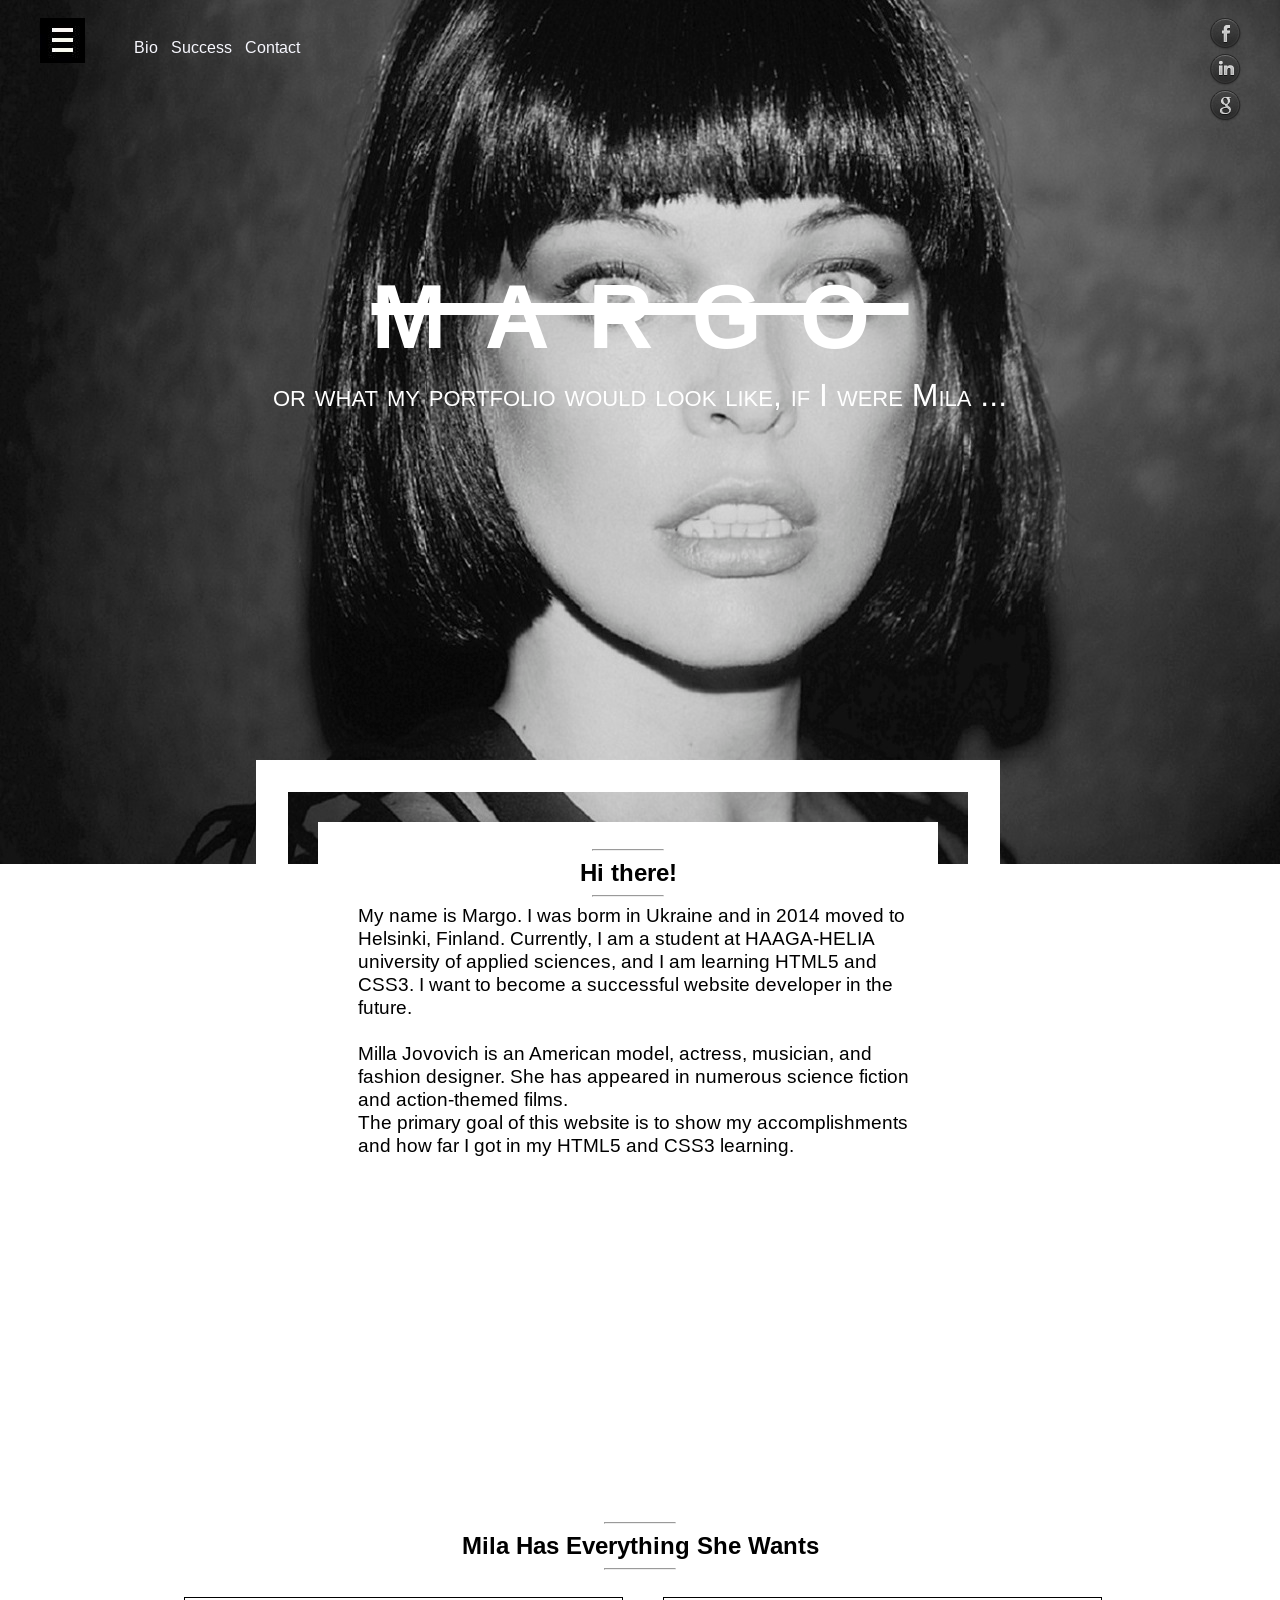
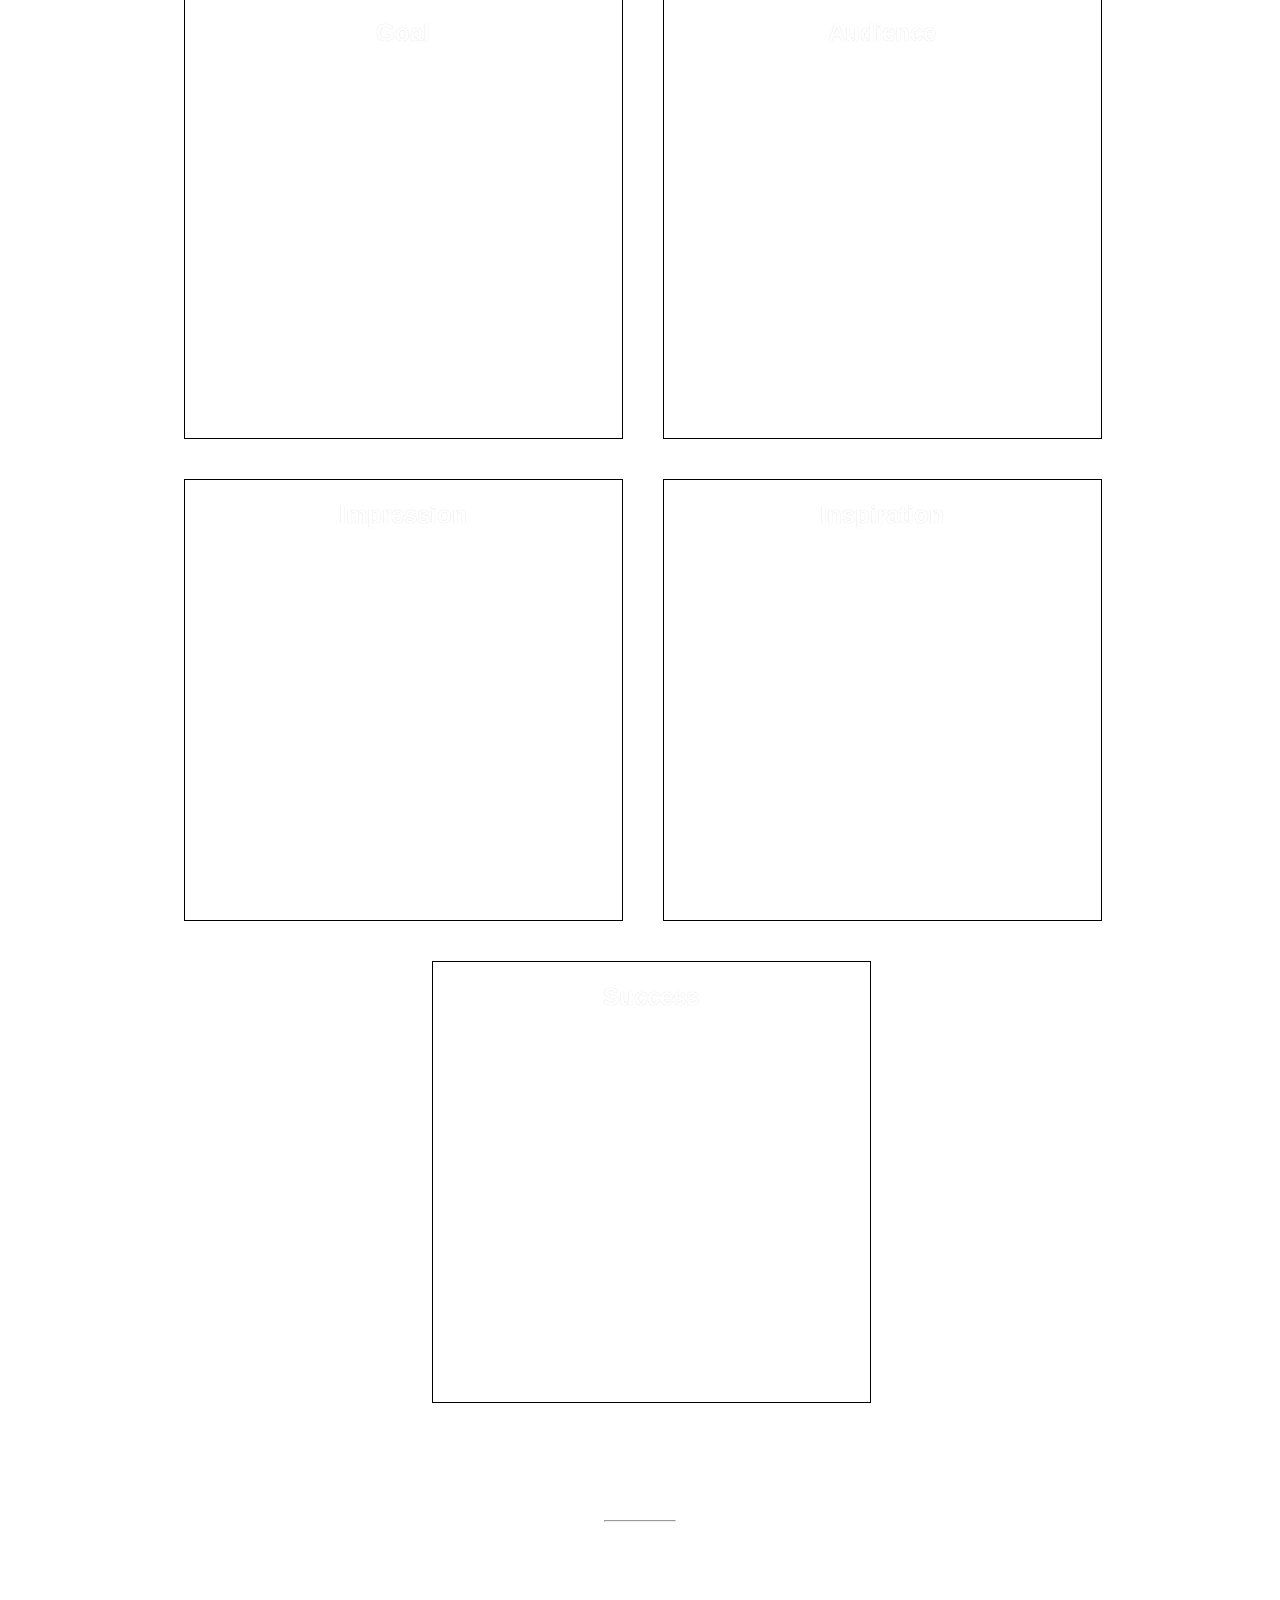
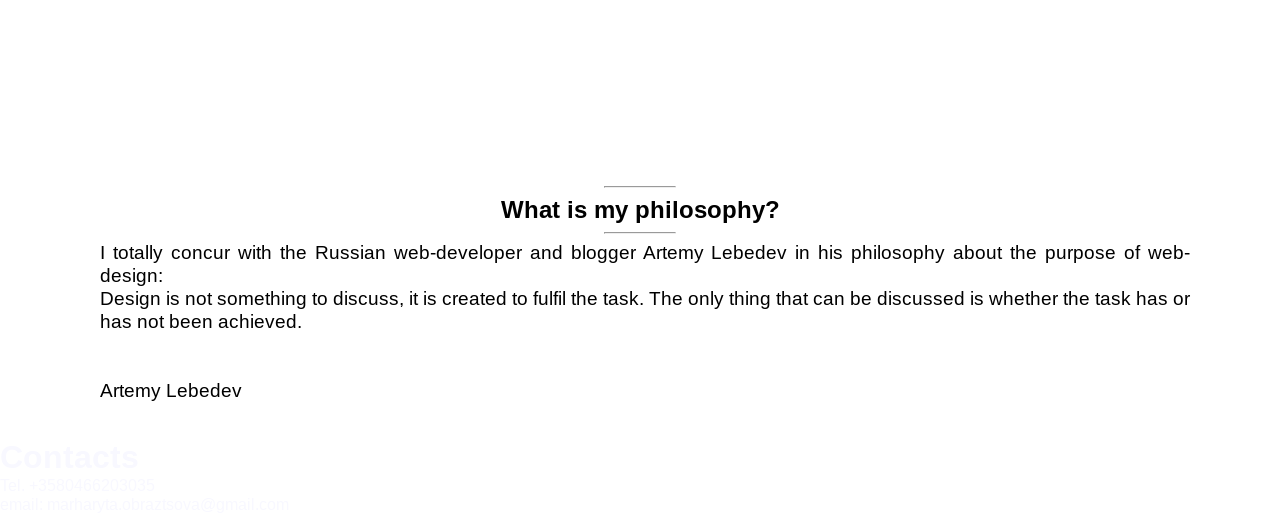
<file: portfolio-with-bootstrap/websites/MilaPortfolioWebsite/index.html>
﻿<!DOCTYPE html>
<html xmlns="http://www.w3.org/1999/xhtml" lang="en">
<head>
	<meta http-equiv="content-type" content="text/html; charset=utf-8"/>
    <title>Marharyta Obraztsova. Portfolio Website</title>
    <link rel="stylesheet" type="text/css" href="StyleSheet.css"/>
    <link rel="shortcut icon" href="PicVidMus/images/portfolio_icon.png"/>
    <link href='http://fonts.googleapis.com/css?family=Dosis|Playfair+Display|Lora|Arimo|Bitter' rel='stylesheet' type='text/css'>
    <meta name="keywords" content="Marharyta Obraztsova, Pesonal Portfilio, hobbies, work, blogs"/>
    <meta name="description" content="Marharyta Obraztsova- Personal Portfolio"/>
    <meta name="author" content="Marharyta_Obraztsova" />
    <!--I should insert javascript here  <script></script> -->
</head>
<body>
   <header>
        <nav>
           <ul id="menu_icon">
               <li>
                    <img src="PicVidMus/models/menu_icon1.jpg">
                </li>
                <ul>
                    <li>
                        <a href="#sec5">Bio</a>
                    </li>
                    <li>
                        <a href="#sec7">Success</a>
                    </li>
                    <li>
                        <a href="#sec2">Contact</a>
                    </li> 
                </ul>
               
           </ul>
        </nav>
        <div id="social">
         <ul>
             <li><a href="http://www.facebook.com/marharytata.obraztsova" target="_blank"><img src="social_icons/32px/facebook_dark.png"></a></li>
             <li> <a href="https://www.linkedin.com/profile/view?id=326161354&authType=name&authToken=35yd&locale=ru_RU&pvs=pp&trk=ppro_viewmore" target="_blank"><img src="social_icons/32px/in_dark.png"></a></li>
             <li><a href="https://plus.google.com/103249030431787644008/posts/p/pub" target="_blank"><img src="social_icons/32px/google_dark.png"></a></li>
        </ul>
        </div>
    </header> 
    

    <!-- The end of menu section -->
    <!--Website content -->
    <!-- This section describes mу and my goals -->
    <div id="name">
        <h1>margo</h1>
        <h2>or what my portfolio would look like, if I were Mila ...</h2>
    </div>
    <section id="sec1">
        <div id="hi" border="1">
    	   <div id="white_cover">
             <hr/>
			 <h1 id="hi_there">Hi there!</h1> 
			 <hr/>
		        <p> 
		            My name is Margo. I was borm in Ukraine and in 2014 moved to Helsinki, Finland. 
					Currently, I am a student at HAAGA-HELIA university of applied sciences, and I am learning HTML5 and CSS3. I want to become a successful website developer in the future. <br/><br/>
					Milla Jovovich is an American model, actress, musician, and fashion designer. She has appeared in numerous science fiction and action-themed films.
				</p>

				<p>
					The primary goal of this website is  to show my accomplishments and how far I got in my HTML5 and CSS3 learning.
				</p>	
		  </div>
	   <div>
    </section>

          <!--iNSERT A "DRAG-DOWN" ARROW HERE -->

    <section id="sec2">
        <hr/>
        <h1>Mila Has Everything She Wants</h1>
        <hr/>
            <!--<div id="strat">-->
                <ul>
                    <li>
                        <div class="strategy" id="goal">
                            <h2>Goal</h2>    
                            
                        </div>
                    </li>
                    <li>
                        <div class="strategy" id="audience">
                            <h2>Audience</h2>
                            

                        </div>
                    </li>
                    <li>
                        <div class="strategy" id="impression">
                            <h2>Impression</h2>
                        </div>
                   </li>
                   <li>
                    <div class="strategy" id="inspiration">
                        <h2>Inspiration</h2>
                            </div>
                       
                    
                    <li>
                        <div class="strategy" id="success">
                    		<h2>Success</h2>
                        </div>
                    </li>
                </ul>
        <!--</div>-->  
    </section>

    <hr/>
    <section id="sec3">
        <div> </div>

        <div id="second_back_pic">
            <hr/>
            <h1>What is my philosophy?</h1>
            <hr/>

            <p>
                I totally concur with the Russian web-developer and blogger Artemy Lebedev in his philosophy about the purpose of web-design:
            </p>
                <p>
                	 
                		Design is not something to discuss, it is created to fulfil the task. The only thing that can be discussed is whether the task has or has not been achieved.
                	       <br/> <br/><br/>
                           <a href="http://www.artlebedev.com/mandership/149/">Artemy Lebedev</a>
                </p>
         
         </div>
    </section>
    <hr/> 
   
    <footer>
        <h1>Contacts</h1>
            <div>
            <span>Tel. +3580466203035</span><br/>
            <span>email: marharyta.obraztsova@gmail.com</span>
            </div>
    </footer>
</body>
</html>
</file>
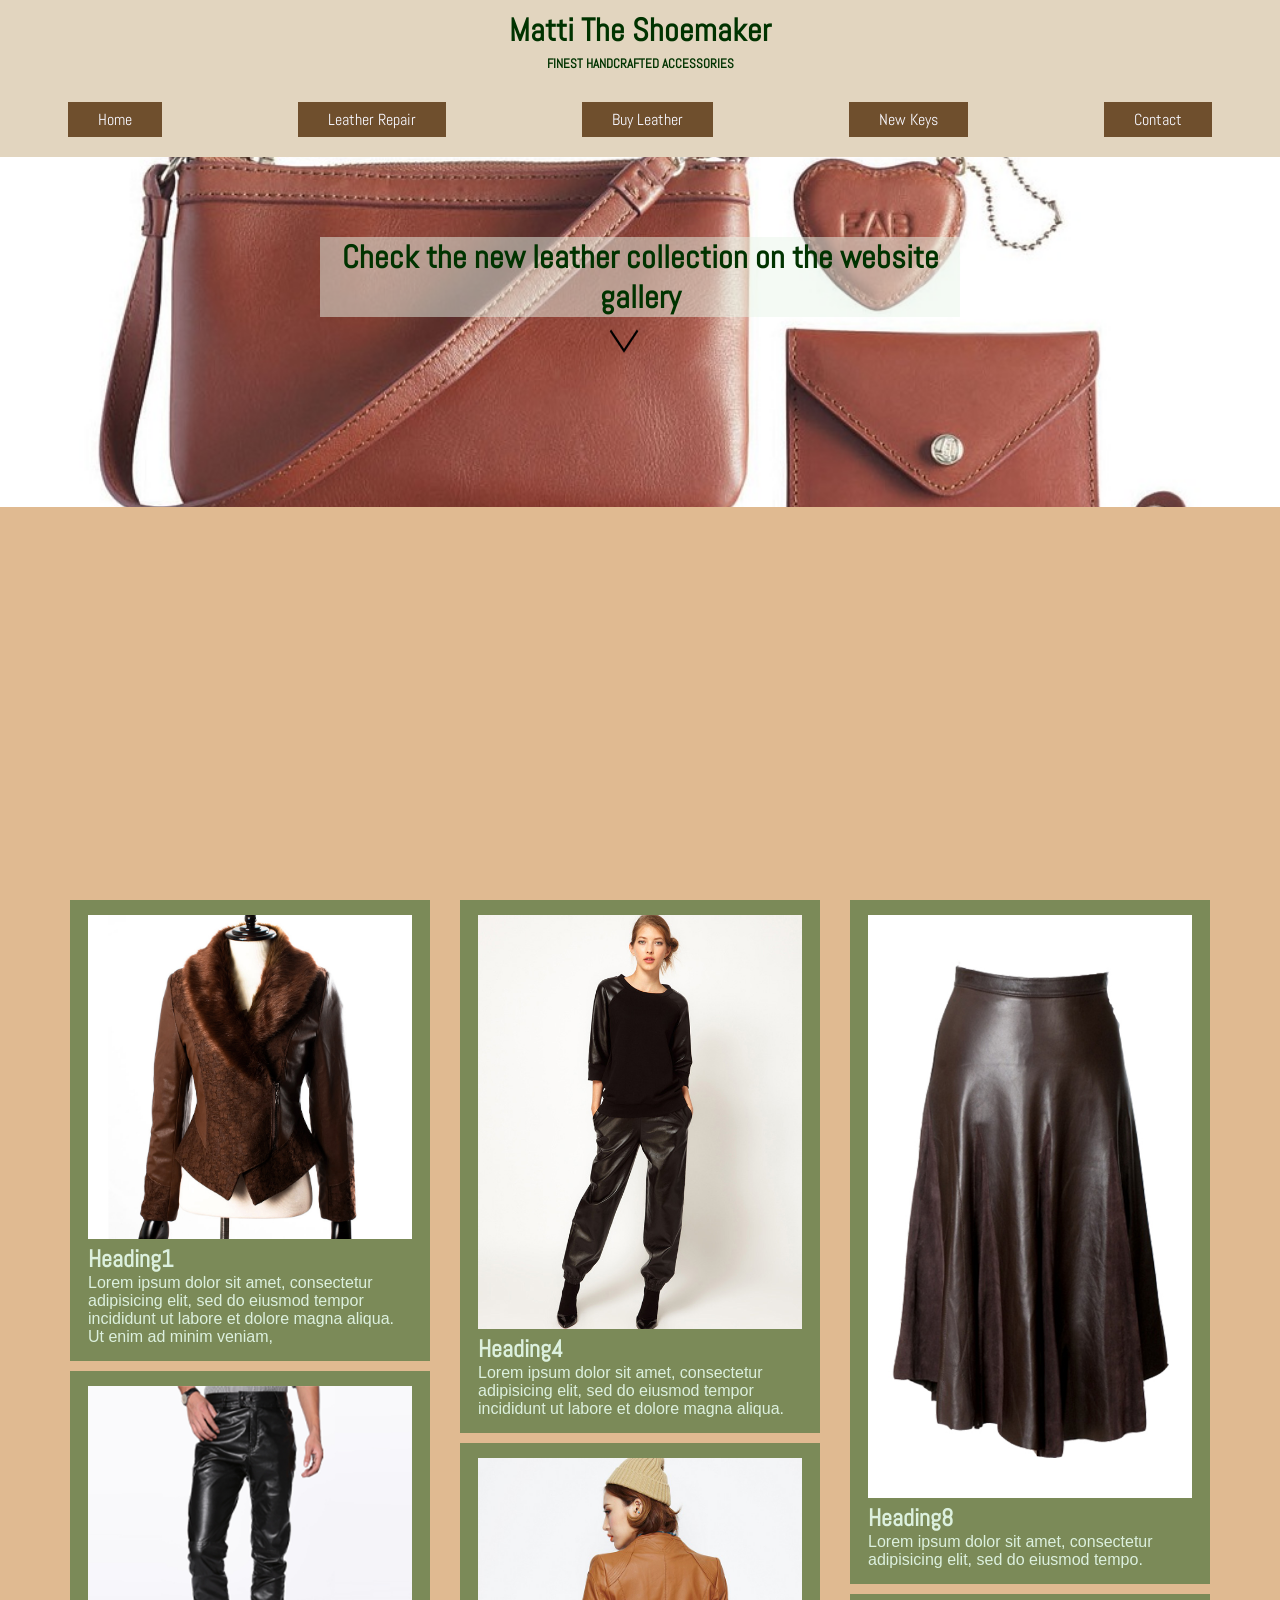
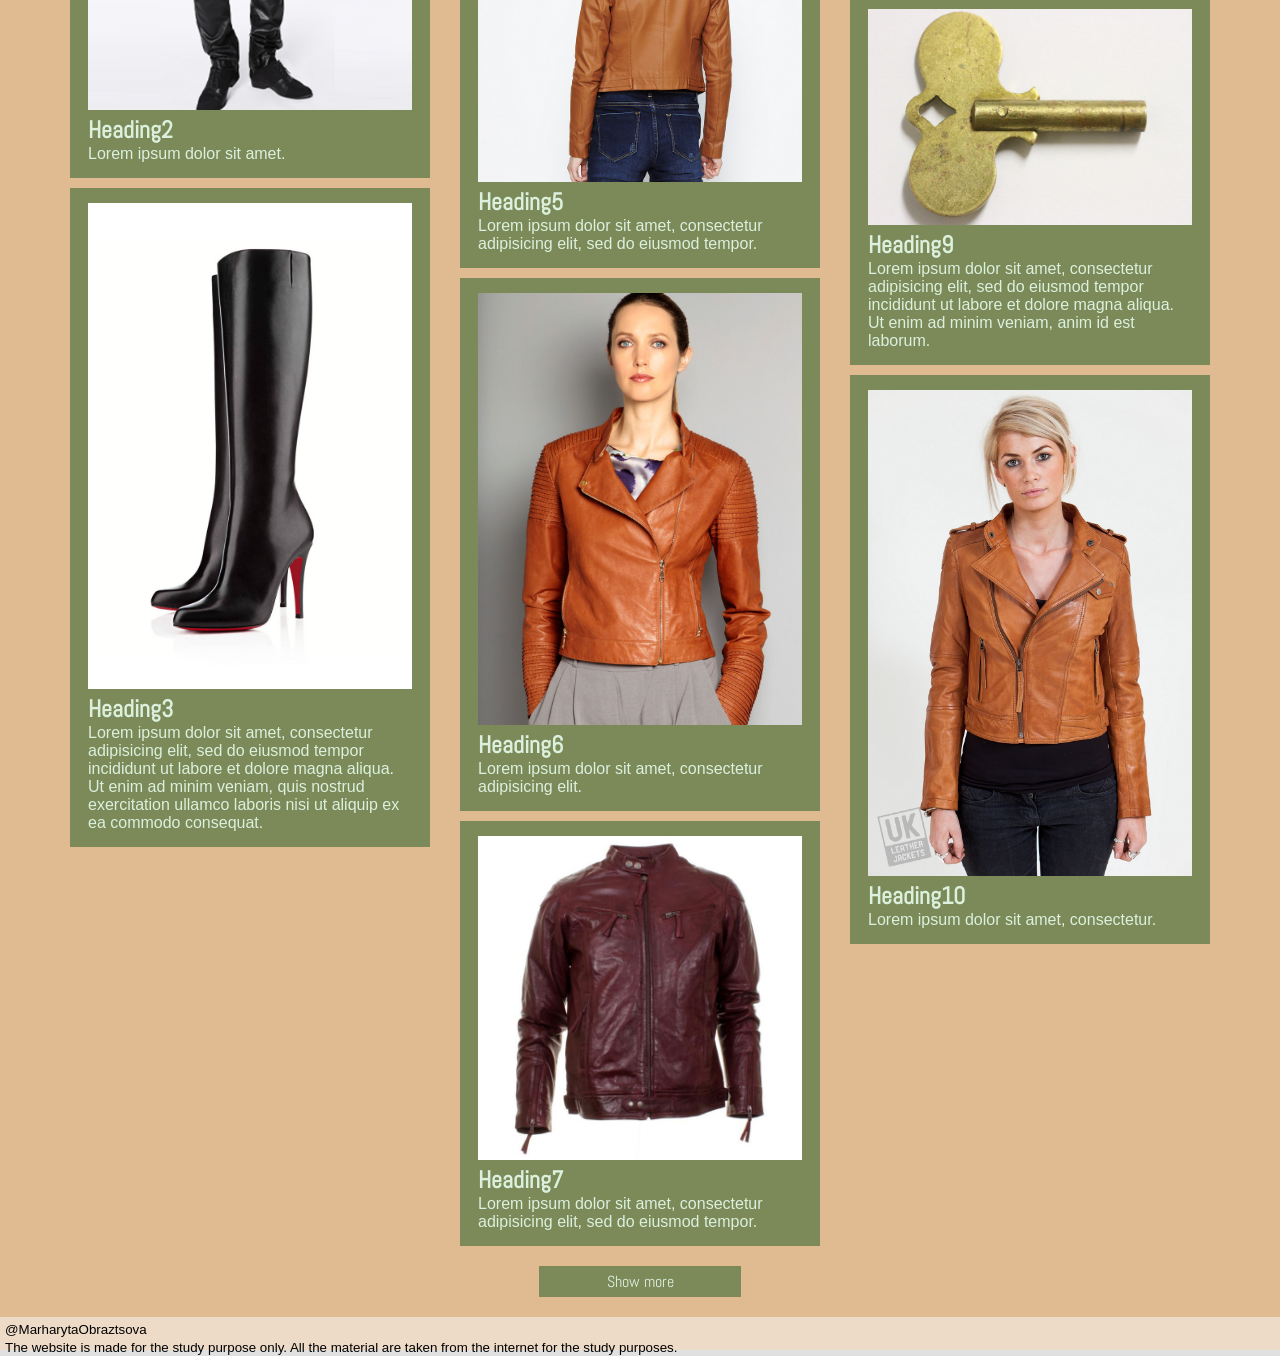
<file: portfolio-with-bootstrap/websites/shoemaker/index.html>
<!DOCTYPE html>
<html>
<head>
	<title>Matti The Shoemaker</title>
	<meta name="viewport" content="width=device-width, initial-scale=1">
	<link rel="stylesheet" type="text/css" href="style.css">
	<link href='http://fonts.googleapis.com/css?family=Abel' rel='stylesheet' type='text/css'>
</head>
<body>
<div class="wrapper">
	<div class="intro">
		<div class="header">
			<h1>Matti The Shoemaker</h1>
			<h2>FINEST HANDCRAFTED ACCESSORIES</h2>

			<div>
				<ul class="menu">
					<li><a href="#">Home <hr/></a></li>
					<li><a href="#">Leather Repair  <hr/></a></li>
					<li><a href="#">Buy Leather  <hr/></a></li>
					<li><a href="#">New Keys  <hr/></a></li>
					<li><a href="#">Contact <hr/></a></li>
				</ul>
			</div>
		</div>

		<div class="fullscreen">
		<div id="drop-down">
			<h1>Check the new leather collection on the website gallery</h1>
			<a href="#here"><img src="images/arrow.png"></a> 
		</div>
			
		</div>
	</div>
		
	
		<div class="container2 column" id="here">

			<a href="#">
			<div>
				<img src="images/pic1.jpg">
				<h2>Heading1</h2>
				<p>Lorem ipsum dolor sit amet, consectetur adipisicing elit, sed do eiusmod
				tempor incididunt ut labore et dolore magna aliqua. Ut enim ad minim veniam,
				</p>
			</div>
			</a>
			
			<div>
				<img src="images/pic2.jpg">
				<h2>Heading2</h2>
				<p>Lorem ipsum dolor sit amet.
				</p>
			</div>

			<div>
				<img src="images/pic3.jpg">
				<h2>Heading3</h2>
				<p>Lorem ipsum dolor sit amet, consectetur adipisicing elit, sed do eiusmod
				tempor incididunt ut labore et dolore magna aliqua. Ut enim ad minim veniam,
				quis nostrud exercitation ullamco laboris nisi ut aliquip ex ea commodo
				consequat. 
				</p>
			</div>

			<div>
				<img src="images/pic4.jpg">
				<h2>Heading4</h2>
				<p>Lorem ipsum dolor sit amet, consectetur adipisicing elit, sed do eiusmod
				tempor incididunt ut labore et dolore magna aliqua. 
				</p>
			</div>

			<div>
				<img src="images/pic5.jpg">
				<h2>Heading5</h2>
				<p>Lorem ipsum dolor sit amet, consectetur adipisicing elit, sed do eiusmod
				tempor.
				</p>
			</div>

			<div>
				<img src="images/pic6.jpeg">
				<h2>Heading6</h2>
				<p>Lorem ipsum dolor sit amet, consectetur adipisicing elit.
				</p>
			</div>

			<div>
				<img src="images/pic7.jpg">
				<h2>Heading7</h2>
				<p>Lorem ipsum dolor sit amet, consectetur adipisicing elit, sed do eiusmod
				tempor.
				</p>
			</div>

			<div>
				<img src="images/pic8.jpg">
				<h2>Heading8</h2>
				<p>Lorem ipsum dolor sit amet, consectetur adipisicing elit, sed do eiusmod
				tempo.
				</p>
			</div>

			<div>
				<img src="images/pic9.jpg">
				<h2>Heading9</h2>
				<p>Lorem ipsum dolor sit amet, consectetur adipisicing elit, sed do eiusmod
				tempor incididunt ut labore et dolore magna aliqua. Ut enim ad minim veniam,
				anim id est laborum.
				</p>
			</div>

			<div>
				<img src="images/pic10.jpg">
				<h2>Heading10</h2>
				<p>Lorem ipsum dolor sit amet, consectetur.
				</p>
			</div>
		</div>

		<div class="self-align">
			<a href="#">Show more</a>
		</div>

		<div class="footer">
			<small>
			@MarharytaObraztsova </br>
			The website is made for the study purpose only. All the material are taken from the internet for the study purposes.
			</small>
		</div>
</div>
		
</body>
</html>
</file>
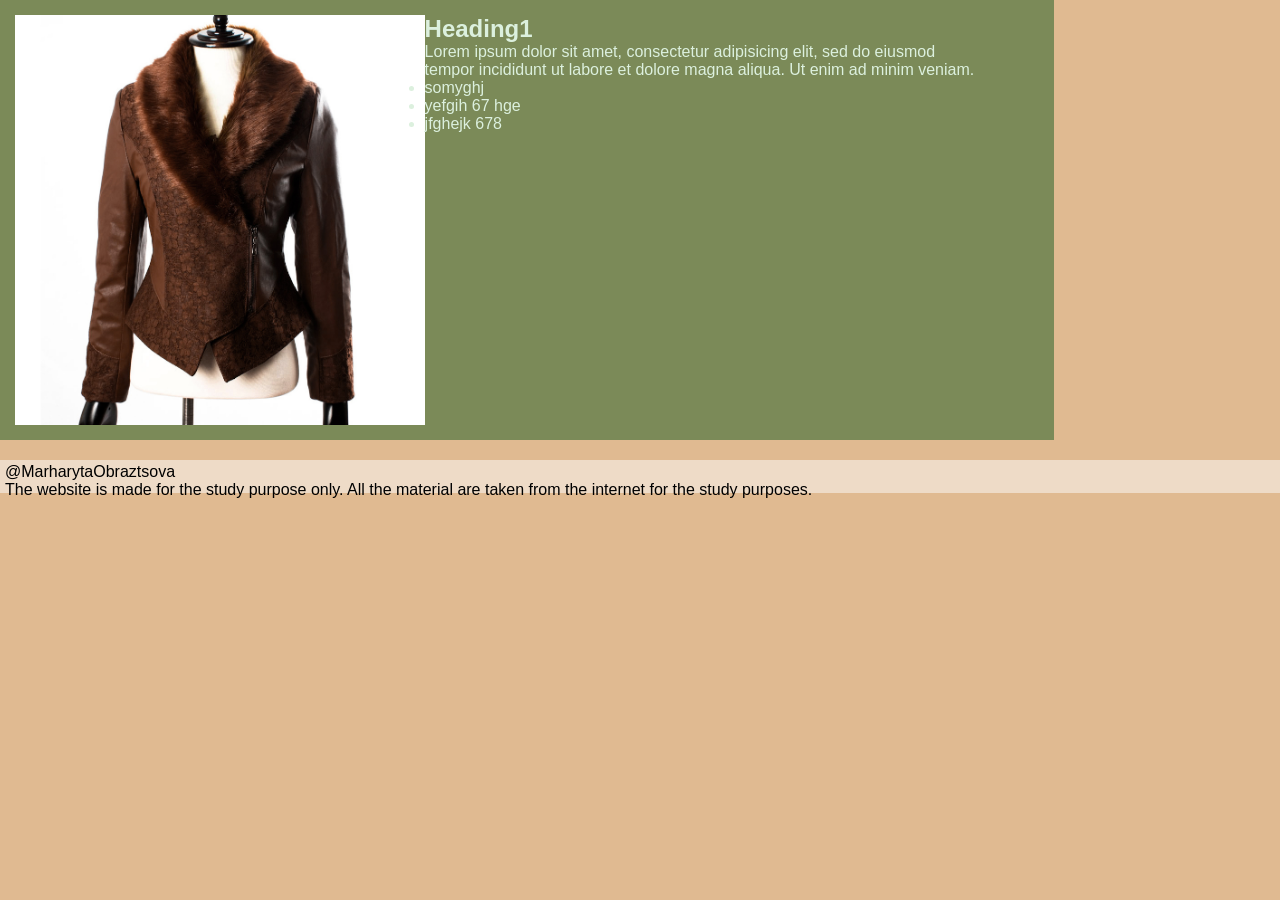
<file: portfolio-with-bootstrap/websites/shoemaker/product_page.html>
<!DOCTYPE html>
<html>
<head>
	<title>Matti The Shoemaker</title>
	<link rel="stylesheet" type="text/css" href="style.css">
	<link href='http://fonts.googleapis.com/css?family=Abel' rel='stylesheet' type='text/css'>
</head>
<body>
	<div class="wrapper">
		<div class="product">
			<div class="promo">
				<img src="images/pic1.jpg">
				<h2>Heading1</h2>
				<p>Lorem ipsum dolor sit amet, consectetur adipisicing elit, sed do eiusmod
				tempor incididunt ut labore et dolore magna aliqua. Ut enim ad minim veniam.
				</p>
				<ul>
					<li>somyghj</li>
					<li>yefgih 67 hge</li>
					<li>jfghejk 678</li>
				</ul>
			</div>
			<div class="footer">
				@MarharytaObraztsova </br>
				The website is made for the study purpose only. All the material are taken from the internet for the study purposes.
			</div>
		</div>
	</div>
</body>
</html>
</file>
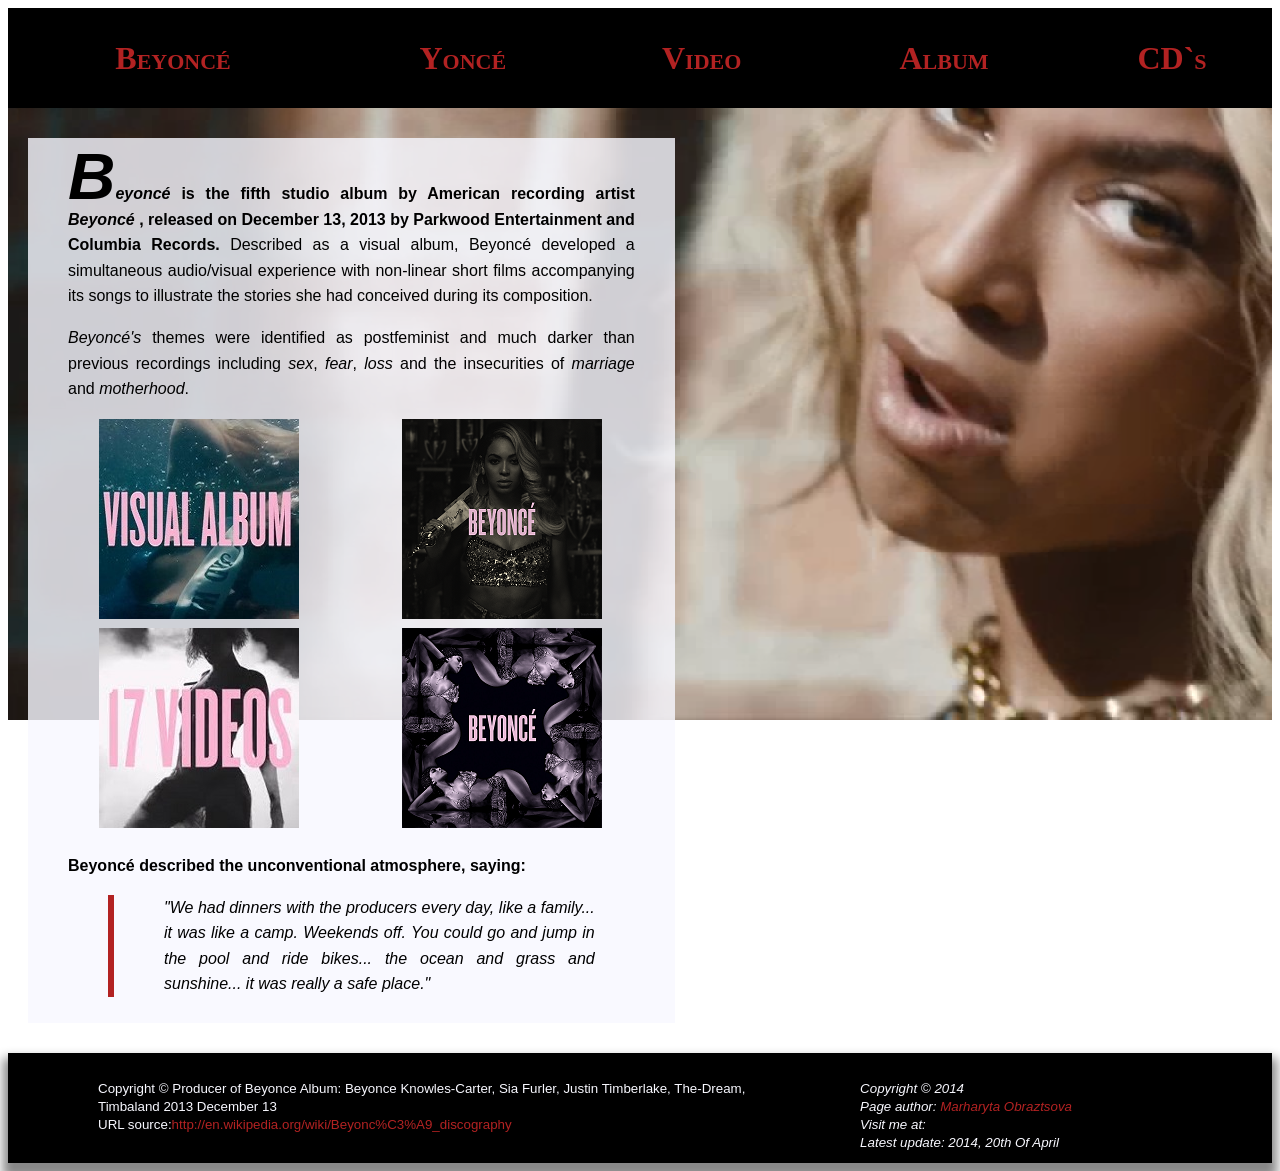
<file: portfolio-with-bootstrap/websites/Yonce/html_css_js/Album.html>
﻿<!DOCTYPE html>
<html xmlns="http://www.w3.org/1999/xhtml" lang="en-us">
<head>
  <title>Beyonce Album 2013</title>
  <link rel="stylesheet" type="text/css" href="StyleSheet.css" />
  <link rel="shortcut icon" href="../images/yonce_icon.jpg"/>
  <meta name="author" content="Beyonce Knowles-Carter"/>
	<meta name="description" content="My favourite song"/>
	<meta name="keywords" content="Beyonce, Yonce, Yonce lyrics"/>
	<meta charset="utf-8"/>
</head>
<body>
  <header>
    <div class="Menu">
      <table class="menu_table" border="0">
        <tr>
          <td>
            <a href="Beyonce.html" class="menu_table"  target="_blank" rel="prev";>Beyoncé</a>
          </td>
          <td>    
            <a href="index.html" class="menu_table"  target="_blank" rel="index";>Yoncé</a>
          </td>   
          <td>
            <a href="Video.html" class="menu_table" target="_blank" rel="next";>Video</a>
          </td>
          <td>
            <a href="Album.html" class="menu_table" target="_blank" rel="next";>Album</a>
          </td>
          <td>
            <a href="Discography.html" class="menu_table" target="_blank" rel="next";>CD`s</a>
          </td>
        </tr>
      </table>
    </div>
  </header>

  <section>
       <div class="discography">
          <div id="album_production">
            <p> 
              <strong><cite title="http://en.wikipedia.org/wiki/Beyonc%C3%A9_(album)"> <a href="http://en.wikipedia.org/wiki/Beyonc%C3%A9_(album)" target="_blank"> <span class="B"> B</span>eyoncé  </a> </cite> is the fifth studio album by American recording artist <cite title=""> Beyoncé </cite>, released on December 13, 2013 by Parkwood Entertainment and Columbia Records. </strong>Described as a visual album, Beyoncé developed a simultaneous audio/visual experience with non-linear short films accompanying its songs to illustrate the stories she had conceived during its composition. 
            </p>
            <p> <cite title="http://en.wikipedia.org/wiki/Beyonc%C3%A9_(album)">Beyoncé's
              </cite>themes were identified as postfeminist and much darker than previous recordings including <em>sex</em>, <em>fear</em>, <em>loss</em> and the insecurities of <em>marriage</em> and <em>motherhood</em>.
            </p>
           <table>
             <tr>
               <td><img src="../images/visual_album/va1.png" alt="visual album cover" /></td>
               <td> <img src="../images/visual_album/va2.png" alt="visual album cover" /></td>
             </tr>
             <tr>
               <td><img src="../images/visual_album/va3.png" alt="visual album cover" /></td>
               <td><img src="../images/visual_album/va5.png" alt="visual album cover" /></td>
             </tr>
           </table>
              
            
            <p>
              <strong>Beyoncé described the unconventional atmosphere, saying: </strong>
                <blockquote>
                  <p border="1">
                  <i>"We had dinners with the producers every day, like a family... it was like a camp. Weekends off. You could go and jump in the pool and ride bikes... the ocean and grass and sunshine... it was really a safe place."</i>
                  </p>
                </blockquote>
             </p>
          </div>
          <!--<div id="visual_album">
          </div>-->
          <!--<div id="discography_table">
            <table border="1" summary="A table describing Beyonce`s solo discography" cellpadding="16px" cellspacing="6px">
            <thead>
                <tr>
                  <th colspan="4">
                    <h1><a href="https://en.wikipedia.org/wiki/Beyonc%C3%A9_discography" target="_blank" text-decoration="none";>Discography</a></h1>
                   </th>
                </tr>
                <tr>
                  <th scope="column">Album Cover</th>
                  <th scope="column">Studio albums</th>
                  <th scope="column">Album details</th>
                  <th scope="column">Sales</th>
                </tr>
              </thead>
              <tbody>
              <tr>
                <td><img src="../images/albums/dil.jpg" alt="Dangerously in Love Album" width="200px" height="200px" /></td>
                <td>Dangerously in Love</td>
                <td>
                  <ul>
                      <li>Released: June 23, 2003 (UK)</li>
                      <li>Label: Columbia</li>
                      <li>Format: CD, LP, digital download</li>
                    </ul> 
                </td>
                <td>
                 <ul>
                    <li>World: 11,000,000 (as of 2011)</li>
                    <li>US: 4,910,000 (as of 2014)</li>
                    <li>UK: 1,200,000 (as of 2013)</li>
                  </ul>
                </td>
             </tr>
             <tr>
                <td><img src="../images/albums/bday.jpg" alt="B`Day Album" width="200px" height="200px" /></td>
                <td>B'Day</td>
                <td>
                  <ul>
                     <li>Released: August 31, 2006 (US)</li> 
                     <li>Label: Sony Urban Music, Columbia</li>
                     <li>Format: CD, CD/DVD, LP, digital download</li> 
                  </ul>
                </td>
                <td>
                  <ul>
                   <li>World: 8,000,000 (as of 2013)</li> 
                   <li>US: 3,360,000 (as of 2014)</li> 
                   <li>UK: 385,078 (as of 2011)</li>
                  </ul>
                </td>
             </tr>
             <tr>
                <td><img src="../images/albums/iam.jpg" alt="I Am... Sasha Fierce Album" width="200px" height="200px" /></td>
                <td>I Am... Sasha Fierce</td>
                <td>
                  <ul>
                    <li>Released: November 14, 2008</li>
                    <li>Label: Music World, Columbia</li>
                    <li>Format: CD, CD/DVD, LP, digital download</li> 
                  </ul>
                </td>
                <td>
                  <ul>
                    <li>World: 7,000,000 (as of 2011)</li>
                    <li>US: 3,120,000 (as of 2014)</li> 
                    <li>UK: 1,500,000 (as of 2013)</li> 
                   </ul>
                </td>
             </tr>
             <tr>
                <td><img src="../images/albums/4.jpg" alt="4 Album" width="200px" height="200px" /></td>
                <td>4</td>
                <td>
                  <ul>
                     <li>Released: June 24, 2011</li> 
                     <li>Label: Parkwood, Columbia</li>
                     <li>Format: CD, digital download</li>
                   </ul> 
                </td>
                <td>
                <ul>
                   <li>World: 3,000,000 (as of 2013)</li> 
                   <li>US: 1,390,000 (as of 2014)</li> 
                    <li>UK: 603,548 (as of 2013)</li>
                </ul>
                </td>
             </tr>
             <tr>
                <td><img src="../images/albums/beyonce_album.jpg" alt="Beyonce self-named Album" width="200px" height="200px" /></td>
                <td>Beyoncé</td>
                <td>
                <ul>
                   <li>Released: December 13, 2013</li>
                   <li>Label: Parkwood, Columbia</li> 
                   <li>Format: CD/DVD, digital download</li> 
                   </ul>
                </td>
                <td>
                <ul>
                   <li>World: 3,000,000 (as of 2014)</li> 
                   <li>US: 1,823,000 (as of 2014)</li> 
                    <li>UK: 300,000 (as of 2014)</li>
                    </ul>
                </td>
             </tr>
             </tbody>
          </table>
        </div>-->
      </div>
   </section>
    <footer> 
       <div class="footer">
          <p id="copyright">
             <small>
               Copyright &#169; Producer of Beyonce Album: Beyonce Knowles-Carter, Sia Furler, Justin Timberlake, The-Dream, Timbaland 2013 December 13  
               <br />
                URL source:<a href="http://en.wikipedia.org/wiki/Beyonc%C3%A9_discography">http://en.wikipedia.org/wiki/Beyonc%C3%A9_discography
                </a> 
              </small> 
          </p>
           <address>
            <p>
              <small>
              Copyright &copy; 2014 <br/>
              Page author: <a href="mailto:marharyta.obraztsova@gmail.com">Marharyta Obraztsova</a><br> 
              Visit me at:<!-- SPECIFY THE ADDRESS HERE <a href="mailto:webmaster@example.com"> --><br>
              <!-- INSERT HERE MY ADDRESS ANS CONTACT DETAILSExample.com<br>
              Box 564, Disneyland<br>
              USA -->
              Latest update: <time datetime="2014-04-20;"> 2014, 20th Of April </time>
              </small>
            </p>
          </address>
        
           
        </div>
</footer> 

</body>
</html>
</file>
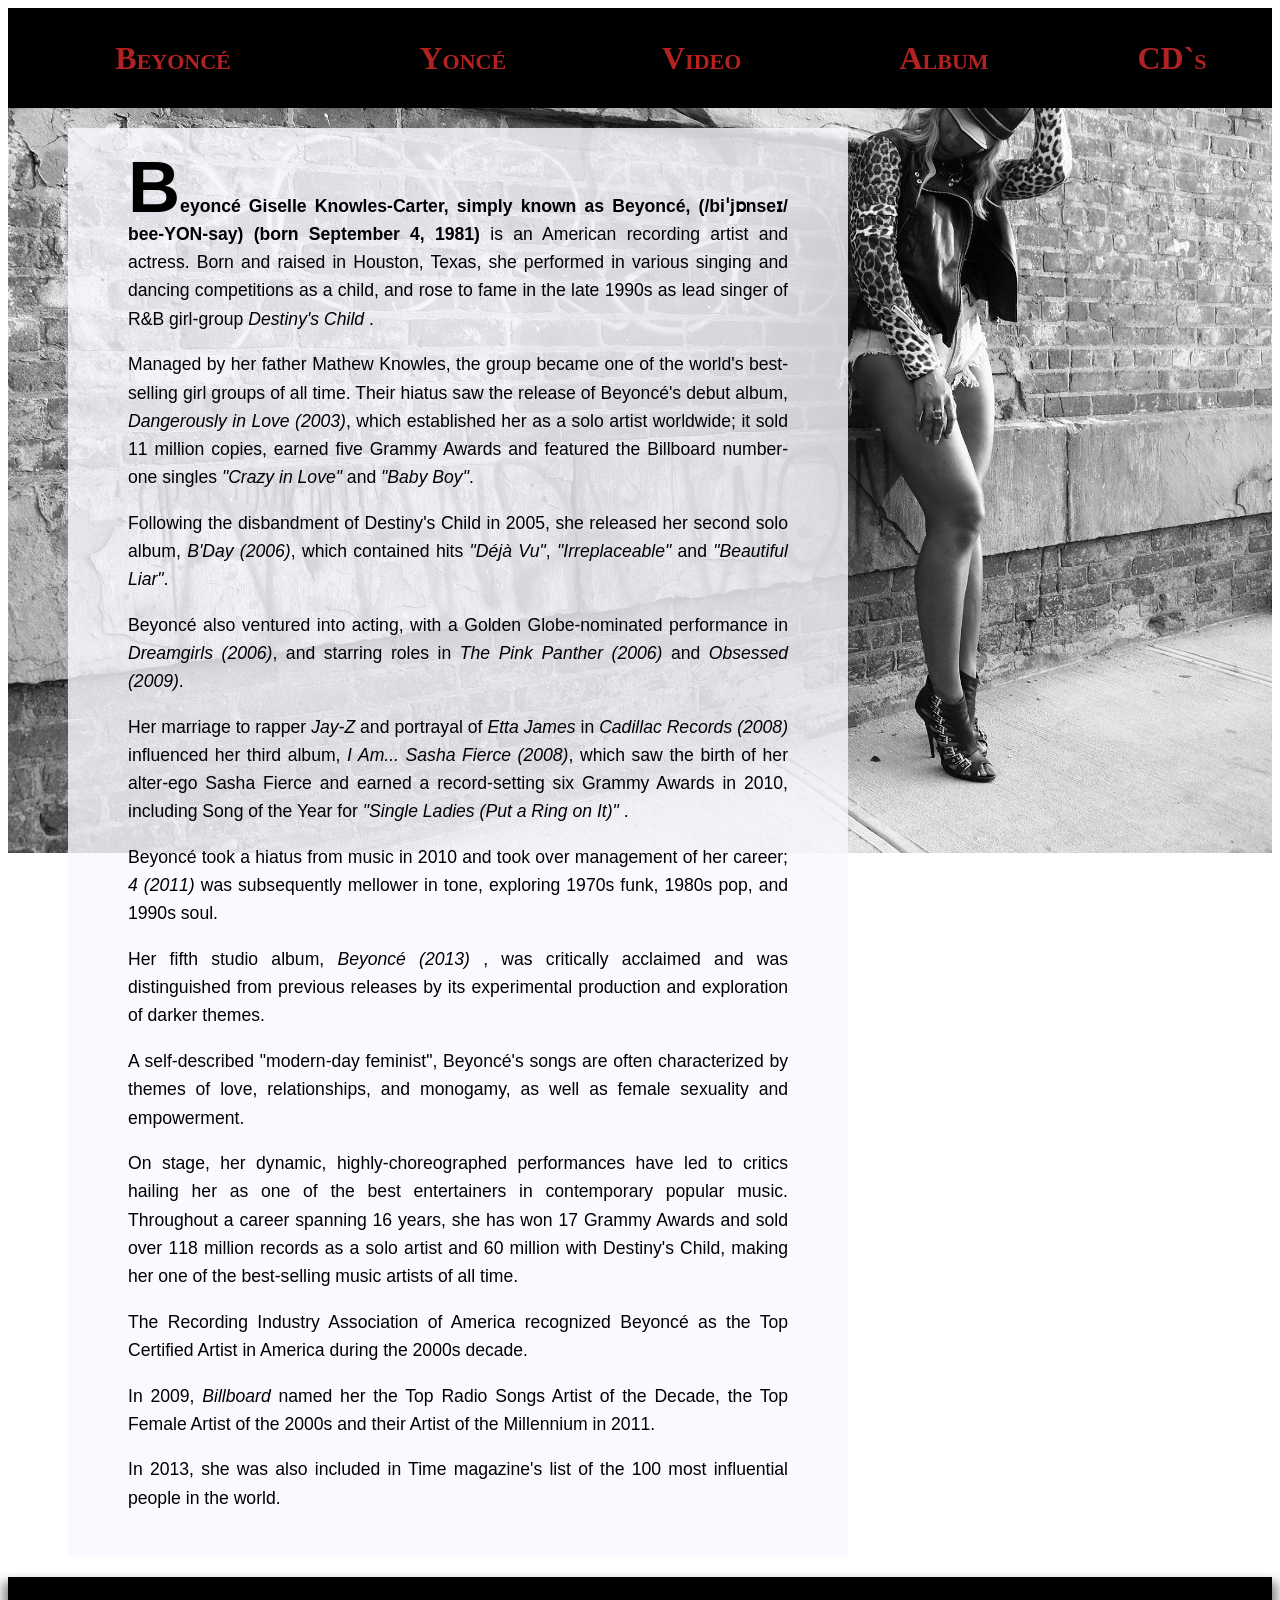
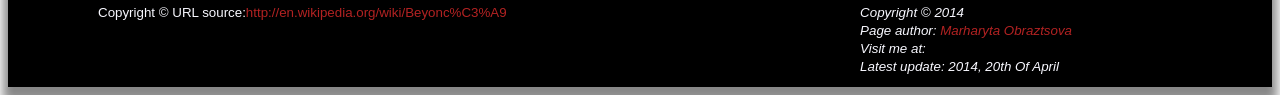
<file: portfolio-with-bootstrap/websites/Yonce/html_css_js/Beyonce.html>
﻿<!DOCTYPE html>
<html xmlns="http://www.w3.org/1999/xhtml">
<head>
  <title>Beyoncé Knowles-Carter - Biography</title>
  <link rel="stylesheet" type="text/css" href="StyleSheet.css" />
  <link rel="shortcut icon" href="../images/yonce_icon.jpg"/>
  <meta name="author" content="Beyonce Knowles-Carter"/>
	<meta name="description" content="Beyonce biography"/>
	<meta name="keywords" content="Beyonce, Yonce, Yonce lyrics, biography"/>
	<meta lang="en" charset="utf-8"/>
</head>
<body>
  <header>
    <div class="Menu">
      <table class="menu_table" border="0">
        <tr>
          <td>
            <a href="Beyonce.html" class="menu_table" target="_blank";>Beyoncé</a>
          </td>
          <td>    
            <a href="index.html" class="menu_table" target="_blank";>Yoncé</a>
          </td>   
          <td>
            <a href="Video.html" class="menu_table" target="_blank";>Video</a>
          </td>
          <td>
            <a href="Album.html" class="menu_table" target="_blank";>Album</a>
          </td>
          <td>
            <a href="Discography.html" class="menu_table" target="_blank" rel="next";>CD`s</a>
          </td>
        </tr>
      </table>
    </div>
  </header>

    <section>
        <article class="article">
                <div id="biography">
                    <div id="chapter1">
                    <!-- Add the links to all the cited songs and delete their default decoration -->
                        <p>
                            <strong><!--<img src="../images/b3.jpg" alt="B" width="60" height="80" style="opacity: 0.6">--><span class="B">B</span>eyoncé Giselle Knowles-Carter, simply known as Beyoncé, (/biˈjɒnseɪ/ bee-YON-say) (born September 4, 1981) </strong>
                            is an American recording artist and actress. Born and raised in Houston, Texas, she performed in various singing 
                            and dancing competitions as a child, and rose to fame in the late 1990s as lead singer of R&B girl-group <cite title="http://www.destinyschild.com/"><a href="http://www.destinyschild.com/" target="_blank" style="color: inherit;"> Destiny's Child </a> </cite>. 
                        </p>
                
                        <p>
                            Managed by her father Mathew Knowles, the group became one of the world's best-selling girl groups of all time. 
                            Their hiatus saw the release of Beyoncé's debut album, <cite title="See the reference at: http://en.wikipedia.org/wiki/Dangerously_in_Love"><a href="http://en.wikipedia.org/wiki/Dangerously_in_Love" target="_blank" style="color: inherit;">Dangerously in Love (2003)</a></cite>, which established her as a solo artist worldwide;
                            it sold 11 million copies, earned five Grammy Awards and featured the Billboard number-one singles <cite title="See the reference at: http://en.wikipedia.org/wiki/Crazy_in_Love_(Beyonc%C3%A9_song)"><a href="http://en.wikipedia.org/wiki/Crazy_in_Love_(Beyonc%C3%A9_song)" target="_blank"style="color: inherit;">"Crazy in Love"</a></cite> and <cite title="See the reference at http://en.wikipedia.org/wiki/Baby_Boy_(Beyonc%C3%A9_song)"><a href="http://en.wikipedia.org/wiki/Baby_Boy_(Beyonc%C3%A9_song)" target="_blank" style="color: inherit;">"Baby Boy"</a></cite>.
                        </p>
                        <p> 
                            Following the disbandment of Destiny's Child in 2005, she released her second solo album, <cite title="See the reference at http://en.wikipedia.org/wiki/B%27Day"> <a href="http://en.wikipedia.org/wiki/B%27Day" target="_blank" style="color: inherit;"> B'Day (2006)</a></cite>,
                            which contained hits <cite title="See the reference at http://en.wikipedia.org/wiki/D%C3%A9j%C3%A0_Vu_(Beyonc%C3%A9_song)"><a href="http://en.wikipedia.org/wiki/D%C3%A9j%C3%A0_Vu_(Beyonc%C3%A9_song)" target="_blank" style="color: inherit;"> "Déjà Vu"</a></cite>, <cite title="See the reference at http://en.wikipedia.org/wiki/Irreplaceable"><a href="http://en.wikipedia.org/wiki/Irreplaceable" target="_blank" style="color: inherit;"> "Irreplaceable"</a></cite> and <cite title="See the reference at http://en.wikipedia.org/wiki/Beautiful_Liar"><a href="http://en.wikipedia.org/wiki/Beautiful_Liar" target="_blank" style="color: inherit;"> "Beautiful Liar"</a></cite>. 
                            
                        </p>
                        <p>   
                            Beyoncé also ventured into acting, with a Golden Globe-nominated performance in <cite title="See the reference at http://en.wikipedia.org/wiki/Dreamgirls_(film)"><a href="http://en.wikipedia.org/wiki/Dreamgirls_(film)" target="_blank" style="color: inherit;"> Dreamgirls (2006)</a></cite>, and starring roles in <cite title="See the reference at http://en.wikipedia.org/wiki/The_Pink_Panther_(2006_film)"><a href="http://en.wikipedia.org/wiki/The_Pink_Panther_(2006_film)" target="_blank" style="color: inherit;"> The Pink Panther (2006)</a></cite> and <cite title="See the reference at http://en.wikipedia.org/wiki/Obsessed_(2009_film)"><a href="http://en.wikipedia.org/wiki/Obsessed_(2009_film)" target="_blank" style="color: inherit;"> Obsessed (2009)</a></cite>.
                        </p>
                        <p> 
                            Her marriage to rapper <cite><a href="http://en.wikipedia.org/wiki/Jay-Z" target="_blank" style="color: inherit;"> Jay-Z</a></cite> and portrayal of <cite>Etta James</cite> in <cite>Cadillac Records (2008)</cite> influenced her third album, 
                            <cite title=" See the reference at http://en.wikipedia.org/wiki/I_Am..._Sasha_Fierce"><a href="http://en.wikipedia.org/wiki/I_Am..._Sasha_Fierce" target="_blank" style="color: inherit;"> I Am... Sasha Fierce (2008)</a></cite>, which saw the birth of her alter-ego Sasha Fierce and earned a record-setting six 
                            Grammy Awards in 2010, including Song of the Year for <cite title="See the reference at http://en.wikipedia.org/wiki/Single_Ladies_(Put_a_Ring_on_It)"><a href=" http://en.wikipedia.org/wiki/Single_Ladies_(Put_a_Ring_on_It)" target="_blank" style="color: inherit;"> "Single Ladies (Put a Ring on It)"</a></cite> .
                        </p>  
                        <p>
                            Beyoncé took a hiatus from music in 2010 and took over management of her career; 
                           <cite title=" See the reference at http://en.wikipedia.org/wiki/4_(Beyonc%C3%A9_album)"><a href="http://en.wikipedia.org/wiki/4_(Beyonc%C3%A9_album)" target="_blank" style="color: inherit;"> 4 (2011)</a></cite>  was subsequently mellower in tone, exploring 1970s funk, 1980s pop, and 1990s soul.
                       </p> 
                       <p> 
                            Her fifth studio album,<cite title="See the reference at http://en.wikipedia.org/wiki/Beyonc%C3%A9_(album)"><a href="http://en.wikipedia.org/wiki/Beyonc%C3%A9_(album)" target="_blank" style="color: inherit;"> Beyoncé (2013)</a></cite> , was critically acclaimed and was distinguished from previous 
                            releases by its experimental production and exploration of darker themes.
                       </p>
                       <p> 
                           A self-described "modern-day feminist", Beyoncé's songs are often characterized by themes of love, 
                           relationships, and monogamy, as well as female sexuality and empowerment. 
                       </p>
                       <p>
                            On stage, her dynamic, highly-choreographed performances have led to critics hailing her as one of the best entertainers in contemporary popular music. Throughout a career spanning 16 years, she has won 17 Grammy Awards and sold over 118 million records as a solo artist and 60 million with Destiny's Child, making her one of the best-selling music artists of all time.</p>
                        <p>
                            The Recording Industry Association of America recognized Beyoncé as the Top Certified Artist in America during the 2000s decade.
                        </p>  
                        <p>
                            In 2009, <cite title="See the reference at http://www.billboard.com/"><a href="http://www.billboard.com/" target="_blank" style="color: inherit;">Billboard</a></cite> named her the Top Radio Songs Artist of the Decade, the Top Female Artist of the 2000s and their Artist of the Millennium in 2011.
                        </p>
                         <p> 
                            In 2013, she was also included in Time magazine's list of the 100 most influential people in the world.
                        </p>    
                  </div>
               </div>
        </article>
      
    </section>

    <footer> 
       <div class="footer">
          <p id="copyright">
            <small>
              Copyright &#169; URL source:<a href="http://en.wikipedia.org/wiki/Beyonc%C3%A9">http://en.wikipedia.org/wiki/Beyonc%C3%A9</a> 
            </small>
            </p>
           <address>
            <p>
              <small>
              Copyright &copy; 2014 <br/>
              Page author: <a href="mailto:marharyta.obraztsova@gmail.com">Marharyta Obraztsova</a><br> 
              Visit me at:<!-- SPECIFY THE ADDRESS HERE <a href="mailto:webmaster@example.com"> --><br>
              <!-- INSERT HERE MY ADDRESS ANS CONTACT DETAILSExample.com<br>
              Box 564, Disneyland<br>
              USA -->
              Latest update: <time datetime="2014-04-20;"> 2014, 20th Of April </time>
              </small>
            </p>
          </address>
        
           
          
        </div>
</footer> 
</body>
</html>
</file>
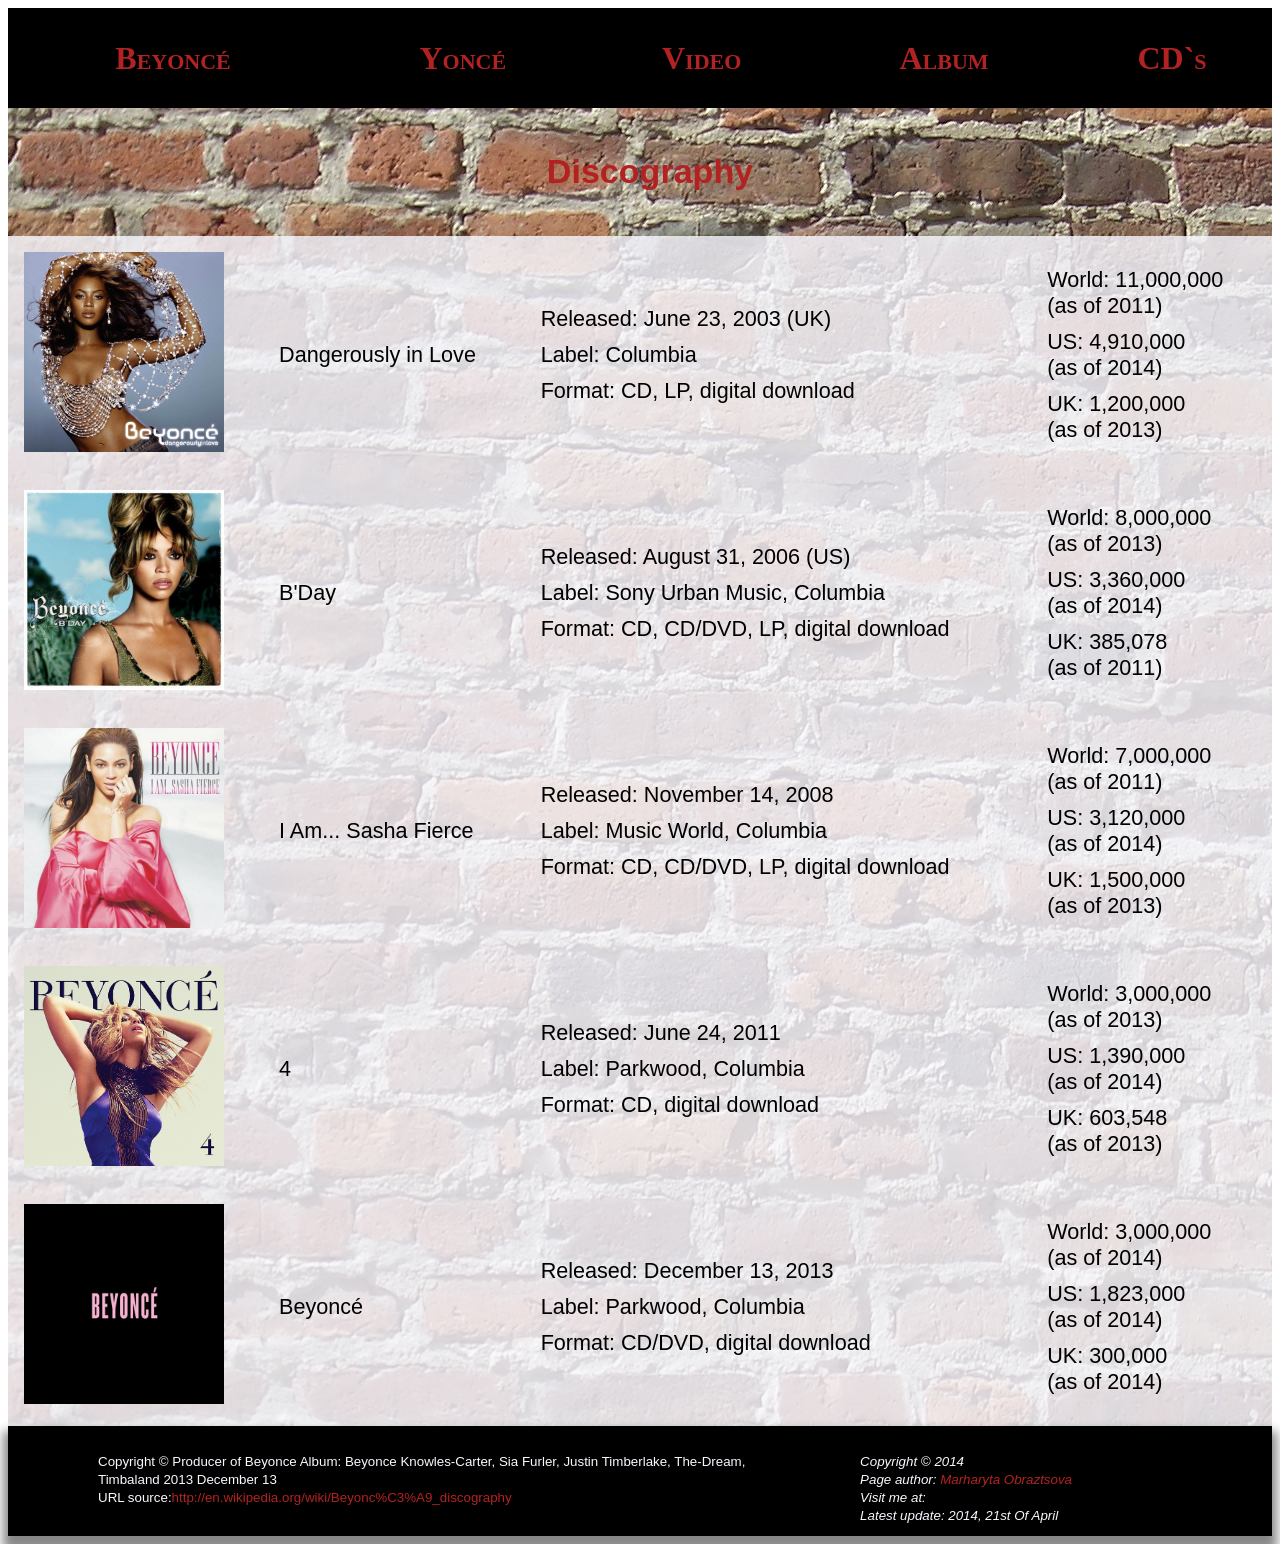
<file: portfolio-with-bootstrap/websites/Yonce/html_css_js/Discography.html>
<!DOCTYPE html>
<html xmlns="http://www.w3.org/1999/xhtml" lang="en">
<head>
	<title>Beyonce Discography</title>
	<link rel="stylesheet" type="text/css" href="StyleSheet.css" />
  	<link rel="shortcut icon" href="../images/yonce_icon.jpg"/>
  	<meta name="author" content="Marharyta Obraztsova"/>
	<meta name="description" content="Beyonce Discography"/>
	<meta name="keywords" content="Beyonce, Yonce, Yonce lyrics"/>
	<meta charset="utf-8"/>

</head>
<body>
<header>
    <div class="Menu">
      <table class="menu_table" border="0">
        <tr>
          <td>
            <a href="Beyonce.html" class="menu_table"  target="_blank" rel="prev";>Beyoncé</a>
          </td>
          <td>    
            <a href="index.html" class="menu_table"  target="_blank" rel="index";>Yoncé</a>
          </td>   
          <td>
            <a href="Video.html" class="menu_table" target="_blank" rel="next";>Video</a>
          </td>
          <td>
            <a href="Album.html" class="menu_table" target="_blank" rel="next";>Album</a>
          </td>
          <td>
            <a href="Discography.html" class="menu_table" target="_blank" rel="next";>CD`s</a>
          </td>
        </tr>
      </table>
    </div>
  </header>
  <section id="cd">
          <div id="discography_table">
          <!--Убрать рамку с таблицы позже -->
            <table summary="A table describing Beyonce`s solo discography" cellpadding="16px" cellspacing="6px">
            <thead>
                <tr>
                  <th colspan="4">
                    <h1><a href="https://en.wikipedia.org/wiki/Beyonc%C3%A9_discography" target="_blank" text-decoration="none";>Discography</a></h1>
                   </th>
                </tr>
              </thead>
              <tbody>
              <tr class="row">
                <td><img src="../images/albums/dil.jpg" alt="Dangerously in Love Album" width="200px" height="200px" /></td>
                <td>Dangerously in Love</td>
                <td>
                  <ul>
                      <li>Released: June 23, 2003 (UK)</li>
                      <li>Label: Columbia</li>
                      <li>Format: CD, LP, digital download</li>
                    </ul> 
                </td>
                <td>
                 <ul>
                    <li>World: 11,000,000 <br/>(as of 2011)</li>
                    <li>US: 4,910,000  <br/>(as of 2014)</li>
                    <li>UK: 1,200,000  <br/>(as of 2013)</li>
                  </ul>
                </td>
             </tr>
             <tr class="row">
                <td><img src="../images/albums/bday.jpg" alt="B`Day Album" width="200px" height="200px" /></td>
                <td>B'Day</td>
                <td>
                  <ul>
                     <li>Released: August 31, 2006 (US)</li> 
                     <li>Label: Sony Urban Music, Columbia</li>
                     <li>Format: CD, CD/DVD, LP, digital download</li> 
                  </ul>
                </td>
                <td>
                  <ul>
                   <li>World: 8,000,000  <br/>(as of 2013)</li> 
                   <li>US: 3,360,000 <br/> (as of 2014)</li> 
                   <li>UK: 385,078  <br/>(as of 2011)</li>
                  </ul>
                </td>
             </tr>
             <tr class="row">
                <td><img src="../images/albums/iam.jpg" alt="I Am... Sasha Fierce Album" width="200px" height="200px" /></td>
                <td>I Am... Sasha Fierce</td>
                <td>
                  <ul>
                    <li>Released: November 14, 2008</li>
                    <li>Label: Music World, Columbia</li>
                    <li>Format: CD, CD/DVD, LP, digital download</li> 
                  </ul>
                </td>
                <td>
                  <ul>
                    <li>World: 7,000,000  <br/>(as of 2011)</li>
                    <li>US: 3,120,000  <br/>(as of 2014)</li> 
                    <li>UK: 1,500,000  <br/>(as of 2013)</li> 
                   </ul>
                </td>
             </tr>
             <tr class="row">
                <td><img src="../images/albums/4.jpg" alt="4 Album" width="200px" height="200px" /></td>
                <td>4</td>
                <td>
                  <ul>
                     <li>Released: June 24, 2011</li> 
                     <li>Label: Parkwood, Columbia</li>
                     <li>Format: CD, digital download</li>
                   </ul> 
                </td>
                <td>
                <ul>
                   <li>World: 3,000,000  <br/>(as of 2013)</li> 
                   <li>US: 1,390,000  <br/>(as of 2014)</li> 
                    <li>UK: 603,548  <br/>(as of 2013)</li>
                </ul>
                </td>
             </tr>
             <tr class="row">
                <td><img src="../images/albums/beyonce_album.jpg" alt="Beyonce self-named Album" width="200px" height="200px" /></td>
                <td>Beyoncé</td>
                <td>
                <ul>
                   <li>Released: December 13, 2013</li>
                   <li>Label: Parkwood, Columbia</li> 
                   <li>Format: CD/DVD, digital download</li> 
                   </ul>
                </td>
                <td>
                <ul>
                   <li>World: 3,000,000  <br/>(as of 2014)</li> 
                   <li>US: 1,823,000  <br/>(as of 2014)</li> 
                    <li>UK: 300,000  <br/>(as of 2014)</li>
                    </ul>
                </td>
             </tr>
             </tbody>
          </table>
        </div>
        
  </section>

    <footer> 
       <div class="footer">
          <p id="copyright">
             <small>
               Copyright &#169; Producer of Beyonce Album: Beyonce Knowles-Carter, Sia Furler, Justin Timberlake, The-Dream, Timbaland 2013 December 13  
               <br />
                URL source:<a href="http://en.wikipedia.org/wiki/Beyonc%C3%A9_discography">http://en.wikipedia.org/wiki/Beyonc%C3%A9_discography
                </a> 
              </small> 
          </p>
           <address>
            <p>
              <small>
              Copyright &copy; 2014 <br/>
              Page author: <a href="mailto:marharyta.obraztsova@gmail.com">Marharyta Obraztsova</a><br> 
              Visit me at:<!-- SPECIFY THE ADDRESS HERE <a href="mailto:webmaster@example.com"> --><br>
              <!-- INSERT HERE MY ADDRESS ANS CONTACT DETAILSExample.com<br>
              Box 564, Disneyland<br>
              USA -->
              Latest update: <time datetime="2014-04-21;"> 2014, 21st Of April </time>
              </small>
            </p>
          </address>
        </div>
</footer> 

</body>
</html>
</file>
<file: portfolio-with-bootstrap/websites/MilaPortfolioWebsite/StyleSheet.css>
﻿
body {
	background-image: url("PicVidMus/models/pic7.jpg");
    background-repeat: no-repeat;
    background-position: 0% 0%;
    background-attachment: fixed;
    font-size: 16px;
    /*font-family: 'Lora', serif;*/
    font-family: 'Arimo', sans-serif;
}

* {
	margin: 0;
}
ul{
	list-style-type: none;
	color: inherit;
}
p {
    margin-left: 20px;
    font-size: 1.2em;
}
/*h1, h2, h3, h4, h5, h6 {
    margin-left: 20px; 
}*/

hr {
	width: 70px;
	margin: 7px auto;
}

#menu_icon ul li{
	display: inline-block;
	position: relative;
	top: 20px;
	margin-left: 9px;
	color: ghostwhite;
}

#menu_icon {
	position: fixed;
	top: 2%;
	display: flex;
}
#menu_icon ul a:link{
	text-decoration: none;
	color: inherit;
	display: inline;
	
}
#menu_icon ul a:visited{
	text-decoration: none;
	color: inherit;
	display: inline;
	
}
#menu_icon ul a:hover{
	text-decoration: line-through;
	color: white;
	display: inline;
	
}
#menu_icon ul a:active{
	text-decoration: line-through;
	color: white;
	display: inline;
	
}



#social ul{
	display: inline;
	list-style-type: none;
	float: right;
	position: fixed;
	right: 3%;
	top: 2%;
}



/* ЭТО МОЕ ИМЯ НА САЙТЕ*/
#name h1 {
	font-family: Verdana, sans-serif;
	font-variant: small-caps;
	font-size: 8em;
	font-weight: 700;
	letter-spacing: 0.3em;
	color: white;
	text-align: center;
	position: relative;
	margin: 18% auto 0 auto;
	text-decoration: line-through;
}

#name h2{
	font-family: Verdana, sans-serif;
	font-variant: small-caps;
	font-size: 2em;
	font-weight: 500;
	color: white;
	text-align: center;
	position: relative;
	
}
/*КОНЕЦ ИМЕНИ!!!*/

#hi {
	border: 2em solid;
	border-color: white;
	position: relative;
	width: 50%;
	left: 20%;
	margin-top: 27%;
	margin-bottom: 20%;
	/*margin-bottom: 10%;
	margin-right: 20%;
	margin-left: 20%;*/
	padding: 20px;
}
#white_cover {
	background-color: white;
	margin: 10px;
	padding: 20px;
}
#white_cover h1 {
	text-align: center;
}
#white_cover hr {
	width: 70px;
	
}

#sec2 {
	background-color: white;
	padding-bottom: 120%;
	padding-top: 20px;
}
#sec2 h1 {
	text-align: center;
}
#sec2 hr {
	width: 70px;
	
}


.strategy {
	border: .1em solid;
	width: 32%;
	height: 400px;
	float: left;
	background-color: inherit;
	position: relative;
	left: 10%;
	margin: 20px;
	padding: 20px;
}
.strategy h2,h3 {
	text-align: center;
	color: white;
	text-shadow: 0px 0px 1px  rgba(40,40,40,0.2);
}
.strategy .text {
	display: none;
	text-align: justify;
	background-color: white;
	width: 100%;
	height: 60%;
}


#goal {
	background-image: url("PicVidMus/models/pic21.jpg");
	background-attachment: fixed;
}
#audience {
	background-image: url("PicVidMus/models/pic23.jpg");
	background-attachment: fixed;
}

#impression {
	background-image: url("PicVidMus/models/pic22.jpg");
	background-attachment: fixed;
}
#inspiration {
	background-image: url("PicVidMus/models/pic15.jpg");
	background-attachment: fixed;
	background-position: right;
	background-repeat: no-repeat;
}
#success {
	background-image: url("PicVidMus/models/pic19.jpg");
	background-position: center;
	background-attachment: fixed;
	position: relative;
	left: 30%;
}

#sec3 {
	background-image: url("PicVidMus/models/pic13.jpg");
	background-repeat: no-repeat;
	background-attachment: fixed;
	width: 100%;
	min-height: 80px;
	
}
#sec3 h1 {
	text-align: center;
	
}
#sec3 #second_back_pic hr {
	width: 70px;
	
}
#sec3 #second_back_pic {
	
	background-color: white;
	padding: 20px;
	position: relative;
	top: 230px;
}
#sec3 #second_back_pic p{
	margin-left: 80px;
	margin-right: 70px;
	text-align: justify;

}
#sec3 #second_back_pic p q{
	margin-left: 180px;
	margin-right: 70px;
}

#sec4 #q_f_text {
	background-color: white;
	padding-top: 20px;
}
#sec4 #q_f_text h1{
	text-align: center;
}
#sec4 #q_f_text hr{
	width: 70px;
}

#sp{
	clear: left;
}

#sec6 iframe {
	width: 80%;
	height: 300px;
	margin: 0 10% 0 10%;
	
}


footer{
	color: ghostwhite;
	position: relative;
	top: 230px;
}

a{
	color: black;
	text-decoration: none;
}
</file>
<file: portfolio-with-bootstrap/websites/shoemaker/style.css>
body {
	background-color: #E0E0E0;
}
	
*{
	margin: 0;
}
@import url("http://fonts.googleapis.com/css?family=Abel");

.wrapper {
	font-family: Arial, Helvetica, sans-serif;
	margin: o;
	background-color: rgb(224, 186, 145);
	/*background-repeat: no-repeat;
	background-position: center;
	background-attachment: fixed;
	-webkit-background-size: cover;
  	-moz-background-size: cover;
 	-o-background-size: cover;
 	background-size: cover;
 	min-height: 100%;*/
}

.intro {
	min-height: 100vh;
}

.header {
	font-family: 'Abel', sans-serif;
	background-color: rgba(229, 236, 229, 0.56);
	width: 100%;
	color: #003300 !important;
	margin: 0 auto;
	text-align: center;
}
.header h1 {
	
	padding-top: 10px;
}

.header h2 {
	font-variant: small-caps;
	font-size: 0.83em;
	margin-top: 5px;
	padding-bottom: 10px;
}

.menu
{
	display: flex;
	flex-direction: row;
	flex-wrap: wrap;
	justify-content: space-around;
	padding: 20px 0px;
	
}


.menu li {
	list-style-type: none; 
	margin: auto;
	height: 100%;
	background-color: #6F4F2D;
	text-align: center;
	padding: 7px 30px;
	
}
.menu li a {
	text-decoration: none;
	color: ghostwhite;
}
.menu li a:hover {
	text-decoration: underline;
}

.menu li a hr {
	display: none;
	margin: 5px auto;
}

/*Menu - MOBILE VERSION*/

@media (max-width: 600px){
	.menu {
	
	flex-direction: row;
	flex-wrap: wrap;
	justify-content: flex-top;
	position: relative;
	bottom: -21px;
	}

	.menu li {
	width: 100%;
	}

	.menu li a hr {
		display: block;
		width: 30px;
		color: white;
	}

	#drop-down{
	
	width: 90%;
	
	}
}

.fullscreen {
	background-image: url("images/pic12.jpg");
	background-repeat: no-repeat;
	background-attachment: fixed;
	background-position: top;
	background-size: cover;
 	min-width: 200px;
 	min-height: 350px;
	background-color: rgba(229, 236, 229, 0.56);

}

/*Fullscreen - MOBILE VERSION*/



.fullscreen h1 {
	background-color: rgba(234, 245, 234, 0.5);
	font-family: 'Abel', sans-serif;
	color: #003300;
	margin: 0px auto;
	text-align: center;
}

#drop-down{
	position: relative;
	top: 80px;
	width: 50%;
	margin: 0px auto;
}
.fullscreen h1:hover {
	color: #6F4F2D;
	
}
.fullscreen img {
	width: 5%;
	height: 48px;
	position: absolute;
	left: 45%;
	right: 45%;
}
.container2 {
	margin-left: 50px;
	margin-right: 50px;
	
}

.container2 a {
	text-decoration: none;
	color: black;
}
.column {

	-webkit-column-count: 3; 
    -moz-column-count: 3; 
    column-count: 3;
    -webkit-column-gap: 30px; 
    -moz-column-gap: 30px; 
    column-gap: 30px;

   	padding-left: 20px;
   	padding-right: 20px;

} 

.column div{

	display: inline-block;
	margin-bottom: 10px;
	background-color: rgba(18, 88, 30, 0.49);
	padding: 15px 0px;
	color: #DCF0DE;
	
}
.column div h2 {
	font-family: 'Abel', sans-serif;
	color: #DCF0DE;
}
.column div img {
	width: 90%;
	height: 60%;
	margin-left: 5%;
}

.column div h2,p{
	width: 90%;
	margin-left: 5%;
}

/*Gallery - MOBILE VERSION*/
@media (max-width: 500px){
	.column {

	-webkit-column-count: 1; 
    -moz-column-count: 1; 
    column-count: 1;

	} 
}

/*SHOW MORE ELEMENT*/

.self-align{
	font-family: 'Abel', sans-serif;
	margin-bottom: 10px;
	background-color: rgba(18, 88, 30, 0.49);
	padding: 5px;
	margin: 10px auto;
	width: 15%;
	text-align: center;

}

.self-align:hover{
	background-color: rgba(240, 247, 241, 0.91);
}

.self-align a {
	text-decoration: none;
	color: black;
	color: #DCF0DE;
}

.self-align a:hover {
	text-decoration: underline;
	color: black;

}

.footer {
	
	width: 100%;
	height: 30px;
	background-color:  rgba(253, 253, 253, 0.5);
	padding-top: 3px;
	padding-left: 5px;
	margin-top: 20px;
	
}


/*STYLE FOR THE PRODUCT PAGE*/

.product {
	min-height: 100vh;
	

}


.product img{
	float: left;
	width: 40%;
	height: 70%;
}

.promo{
	display: inline-block;
	margin-bottom: 10px;
	background-color: rgba(18, 88, 30, 0.49);
	padding: 15px;
	color: #DCF0DE;
	width: 80%;
	height: 100%;
	margin: 0px auto;
	max-height: 100%;
}
</file>
<file: portfolio-with-bootstrap/websites/Yonce/html_css_js/StyleSheet.css>
﻿body {
            font-family: Verdana, sans-serif;
            font-size: 100%;
}
/* All the pseudo-elements start here*/

/*For all the links on the website*/
a:link {color: #B22222; }    /* unvisited link */
a:visited {color: #B22222;} /* visited link */
a:hover {color:#F0F0F0; text-decoration: underline !important; }   /* mouse over link */
a:active {color:#F0F0F0;}  /* selected link */

/*For the discography table on Discography.html*/
/*For the head of the table*/
#discography_table table thead tr.row:link {
           background-color: white;
            text-shadow:2px 2px 4px #000000;
}
#discography_table table thead tr.row:visited {
            background-color: white;
            text-shadow:2px 2px 4px #000000;
}
#discography_table table thead tr.row:hover {
            
            color: rgb(48,48,48); 
            text-shadow: none !important;
} 
#discography_table table thead tr.row:active {
            
            color: rgb(168,0,0); 
            text-shadow: none !important;
} 
/*For the body of the table*/
#discography_table table tbody tr.row:link {
          
            text-shadow:2px 2px 4px #000000;
            
} 
#discography_table table tbody tr.row:visited {
            
            text-shadow:2px 2px 4px #000000;
          
}
#discography_table table tbody tr.row:hover {
              background-color: ghostwhite;
            color: rgb(48,48,48); 
            text-shadow: none; 
            
} 
#discography_table table tbody tr.row:active {
             background-color: ghostwhite;
            color: rgb(48,48,48); 
            text-shadow: none; 
            
} 
/* ПОЧЕМУ НЕ УБИРАЕТСЯ ТЕНЬ????, твою мать!!! ТВОЮ МАТЬ, МНЕ ТЕНЬ СО ВСЕГО РЯДА НАДО УБРАТЬ!!!!
если пивать как внизу, то тень убирается с каждой ячейки отдельно, а мне весь ряд нужен*/
#discography_table table tbody tr td:link {text-shadow:2px 2px 4px #000000;}
#discography_table table tbody tr td:visited {text-shadow:2px 2px 4px #000000;}
#discography_table table tbody tr td:hover {text-shadow: inherit !important;}
#discography_table table tbody tr td:active {text-shadow: inherit !important;}

/*Video on the Video.html*/
/*WHY DOESNT THE VIDEO WORK??????????*?*/

/*#preview:link {
            background-color:rgba(248, 248, 255, 0.81);
            color: inherit; 
            text-shadow: none;
}
#preview:visited {
            background-color:rgba(248, 248, 255, 0.81); 
            color: inherit;
            text-shadow: none;
}
#preview:hover {
            background-color:transparent;
            color: #F0F0F0;
            text-shadow: 2px 2px 4px #000000;
            font-size: 1.2em;
}
#preview:active {
            background-color:transparent; 
            color: #F0F0F0;
            text-shadow: 2px 2px 4px #000000;
            font-size: 1.2em;
}*/

/*Как спрятать эту картинку?*/
/*

#album_production figure ul li:link{display: none !important;}
#album_production figure ul li:visited{display:none !important;}
#album_production figure ul li:hover{display:inline-block !important;}
#album_production figure ul li:active{display:inline-block !important;}
*/
/*#visual_album_cover:link {display: none;}
#visual_album_cover:visited {display: none;}
#visual_album_cover:hover {display: block;}
#visual_album_cover:active {display: block;}*/


/*Lyrics on the INDEX.html page*/
/*#lyrics:link { 
            width: 530px;  
            margin-left: 60px;
            background-color: rgba(248, 248, 255, 0.81);
            font-size: 1em;
            padding-left: 20px;
}
#lyrics:visited{
            width: 530px; 
            margin-left: 60px;
            background-color: rgba(248, 248, 255, 0.81);
            font-size: 1em;
            padding-left: 20px;
}
#lyrics:hover{
            width: 870px;  
            margin-left: 148px;
            background-color: rgba(248, 248, 255, 0.9);
            font-size: 1.3em;
            padding-left: 120px;
}
#lyrics:active{
            width: 870px; 
            margin-left: 148px;
            background-color: rgba(248, 248, 255, 0.9);
            font-size: 1.3em;
            padding-left: 120px;
}*/
/*Article about Beyonce biography*/
/*#biography:link {width: 780px; font-size: 1.1em;}
#biography:visited {width: 780px; font-size: 1.1em;}
#biography:hover {width: 1200px; font-size: 1.3em !important;}
#biography:active {width: 1200px; font-size: 1.3em !important;}
*/
/*information about Beyonce album on Album.html*/
/*#album_production:link {
            font-size: inherit;
            width: 45%;     
            padding: 10px 20px 10px 20px; 
            margin: 20px 0px 20px 20px;
}
#album_production:visited {
            font-size: inherit;
            width: 45%;     
            padding: 10px 20px 10px 20px; 
            margin: 20px 0px 20px 20px;
}
#album_production:hover {
            font-size: 1.3em;
            width: 85%;     
            padding: 10px 20px 10px 20px;
            margin: 20px 0px 20px 60px; 
}
#album_production:active {
            font-size: 1.3em;
            width: 85%;     
            padding: 10px 20px 10px 20px; 
            margin: 20px 0px 20px 60px;
}
*/
/*Pseudo elements end here*/

address {
            float: right;
            margin-right: 180px;
}
a {
            text-decoration: none;
            cursor: pointer;
}
p {
            margin-left: 20px;
            margin-right: 20px;
}
h1, h3 {
            margin-left: 20px;
}
table {
            width: 100%;
            border-collapse: collapse;
}
audio {
            width: 500px;
            height: 30px;
            padding: 20px;
}

li {
            margin: 10px;
}


.Menu {
            font: normal small-caps 700 2em Verdana, san-sirif;
}
.menu_table {
            background-color: black;
            width: 100%;
            height: 100px;
            color: #B22222;
            text-decoration: none;
            text-align: center;
            position: relative;
            top: 0px;
            left:0px;
}
.Song {
     
            background-image: url("../images/background2.jpg"); 
            background-size: 100%;
            background-attachment: fixed;
            background-position: top; /* could be "center" */
            background-repeat: no-repeat;
            height: 100%;
            width: 100%;
            padding-bottom: 50px;
            padding-top: 20px;
            margin-top: 0px;
}

#lyrics {
            margin-left: 60px;
            background-color: rgba(248, 248, 255, 0.81);
            width: 530px;
            padding-top: 5px;
            padding-bottom: 5px;
            line-height: 160%;
            
}


.footer {
            width: 100%;
            height: 100px;
            background-color: black;
            box-shadow: 0px 10px 10px 5px #888888;
            padding-top: 10px;
            color: ghostwhite; 
}
#copyright {
             color: ghostwhite; 
             float: left;
             margin-left: 90px;
             width: 700px;
             font-weight: 500;
}

.article {
            background-image: url("../images/pic9.jpg");
            background-size: 100%;
            background-attachment: fixed;
            background-position: center top;
            background-repeat: no-repeat;
            height: 100%;
            width: 100%;
            padding-bottom: 20px;
            padding-top: 20px;
}
#biography {
            margin-left: 60px;
            background-color: rgba(248, 248, 255, 0.81);
            width: 780px;
            padding-top: 5px;
            padding-bottom: 5px;
}
#chapter1 {
            margin: 40px;
            line-height: 160%;
            font-size: 1.1em;
            text-align: justify;

}
.B {
            font-size: 4.1em;

}
.discography {
            background-image: url("../images/pic27.png");
            background-repeat: no-repeat;
            background-attachment: fixed;
            margin-top: 0px;
            padding: 10px 0px 10px 0px;
            background-size: 100%;
            background-position: center top;
            
            height: 100%;
            width: 100%;
}
#album_production {
            
            background-color: rgba(248, 248, 255, 0.81);
            width: 48%;     
            padding: 10px 20px 10px 20px; 
            margin: 20px 0px 20px 20px;
            line-height: 160%;
            text-align: justify;
}
#album_production blockquote p {
            border-left: 6px solid #B22222;
            padding-left: 50px;
}
#album_production p a {
            color: inherit;
}
#album_production figure ul li {
            display:inline-block;
            /*Как выровнять этот блок?*/
            width:216px;
}
#album_production table {
      margin-left: 50px;
}

/* понять, почему вся страница сбивается, когда я ставлю флоат вправо. Если ставлю влево, то дивы перекрываются */

#cd {
            background-image: url("../images/brickwall/brickwall3.jpg");
            background-attachment: fixed;
            background-repeat: no-repeat;
            background-position: top;
            width: 100%;

} 
#discography_table table {
            
            border: hidden;
            color: #000000;
}
#discography_table table thead {
            font-size: 1.42em;
            font-weight: 600;
            color: #000000;
            /*text-shadow:3px 2px 4px #000000;*/
            
}
#discography_table table tbody tr td {
            font-size: 1.35em;
            /*text-shadow:2px 2px 4px #000000;*/
            

}
#discography_table table tbody tr td ul {
            list-style-type:none;
            margin:0;
            padding:0;
}

.video {
            background-image: url("../images/brickwall/brickwall5.jpg");
            background-repeat: no-repeat;
            background-attachment: fixed;
            background-position: top;
            width: 100%;
            height: 900px;
            padding-top: 20px;

}

#preview {
           
           width:68%;
           margin-left: 60px;
           margin-top: 20px;
           
           text-shadow: none;
}
#preview p {
      display: block;
      padding: 20px 20px 20px 20px; 
            margin: 30px 80px 0px 80px;
            text-align: justify;
            line-height: 1.5em;
            font-size: 1.1em;
            background-color:rgba(248, 248, 255, 0.81);

}

#discography_table table tbody tr{
      background-color: rgba(248, 248, 255, 0.81);
}
#discography_table table thead .word{
       background-color: rgba(248, 248, 255, 0.81);
}
</file>
